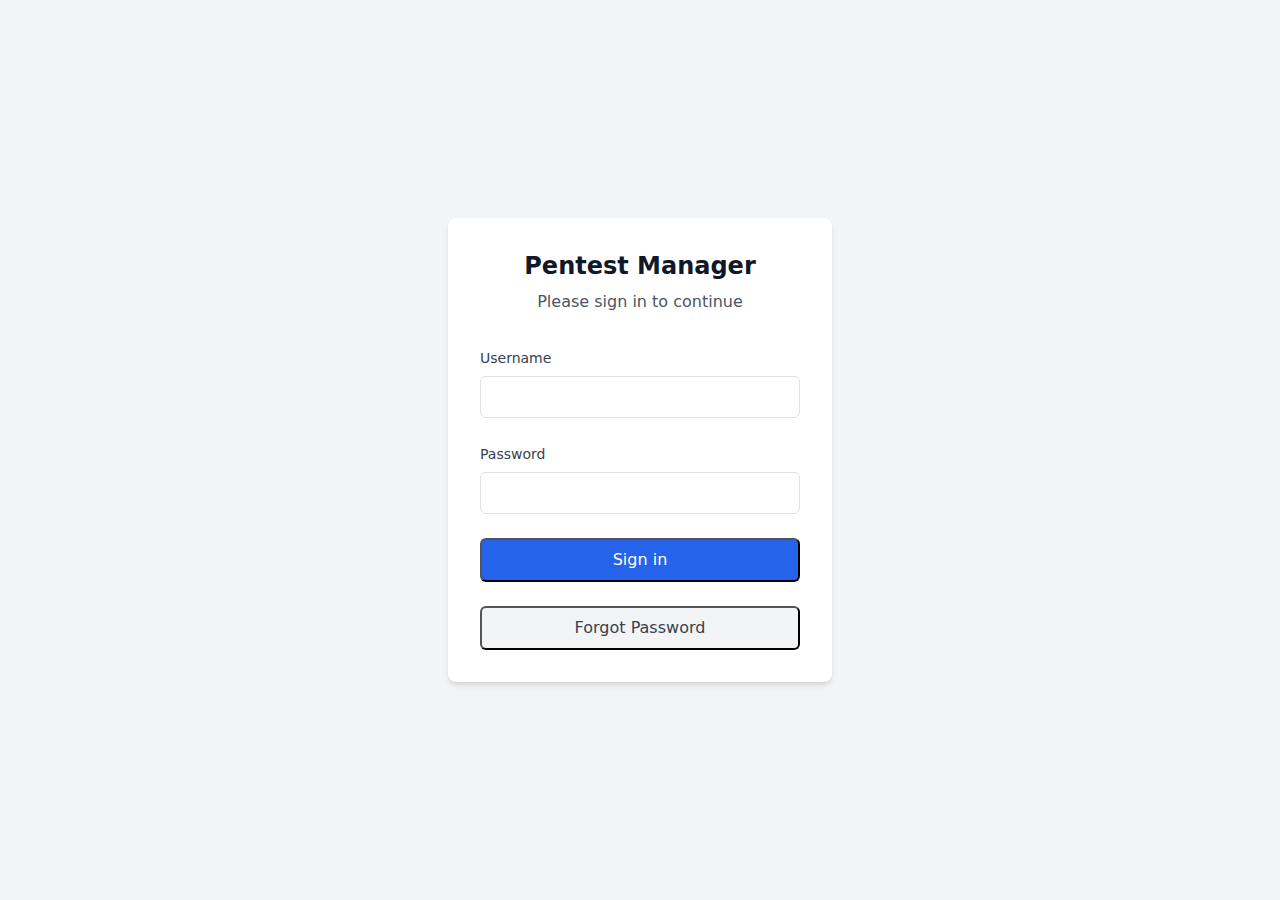
<file: templates/login.html>
<!DOCTYPE html>
<html lang="en">
<head>
    <meta charset="UTF-8">
    <meta name="viewport" content="width=device-width, initial-scale=1.0">
    <title>Pentest Findings Manager - Login</title>
    <link href="https://cdn.jsdelivr.net/npm/bootstrap@5.1.3/dist/css/bootstrap.min.css" rel="stylesheet">
    <style>
        .min-h-screen {
            min-height: 100vh;
        }
        .bg-gray-100 {
            background-color: #f3f4f6;
        }
        .text-gray-600 {
            color: #4b5563;
        }
        .text-gray-700 {
            color: #374151;
        }
        .text-gray-900 {
            color: #111827;
        }
        .text-red-500 {
            color: #ef4444;
        }
        .bg-red-50 {
            background-color: #fef2f2;
        }
        .bg-blue-600 {
            background-color: #2563eb;
        }
        .hover\:bg-blue-700:hover {
            background-color: #1d4ed8;
        }
        .space-y-6 > * + * {
            margin-top: 1.5rem;
        }
        .space-x-2 > * + * {
            margin-left: 0.5rem;
        }
        .w-96 {
            width: 24rem;
        }
        .p-8 {
            padding: 2rem;
        }
        .mb-8 {
            margin-bottom: 2rem;
        }
        .mb-2 {
            margin-bottom: 0.5rem;
        }
        .rounded-lg {
            border-radius: 0.5rem;
        }
        .rounded-md {
            border-radius: 0.375rem;
        }
        .shadow-md {
            box-shadow: 0 4px 6px -1px rgb(0 0 0 / 0.1), 0 2px 4px -2px rgb(0 0 0 / 0.1);
        }
        .text-2xl {
            font-size: 1.5rem;
            line-height: 2rem;
        }
        .text-sm {
            font-size: 0.875rem;
            line-height: 1.25rem;
        }
        .font-bold {
            font-weight: 700;
        }
        .font-medium {
            font-weight: 500;
        }
        .w-full {
            width: 100%;
        }
        .px-4 {
            padding-left: 1rem;
            padding-right: 1rem;
        }
        .py-2 {
            padding-top: 0.5rem;
            padding-bottom: 0.5rem;
        }
        .border {
            border-width: 1px;
        }
        .border-gray-300 {
            border-color: #d1d5db;
        }
        .focus\:ring-2:focus {
            --tw-ring-offset-shadow: var(--tw-ring-inset) 0 0 0 var(--tw-ring-offset-width) var(--tw-ring-offset-color);
            --tw-ring-shadow: var(--tw-ring-inset) 0 0 0 calc(2px + var(--tw-ring-offset-width)) var(--tw-ring-color);
            box-shadow: var(--tw-ring-offset-shadow), var(--tw-ring-shadow), var(--tw-shadow, 0 0 #0000);
        }
        .focus\:ring-blue-500:focus {
            --tw-ring-color: #3b82f6;
        }
        .focus\:border-blue-500:focus {
            border-color: #3b82f6;
        }
        .transition-colors {
            transition-property: color, background-color, border-color, fill, stroke;
            transition-timing-function: cubic-bezier(0.4, 0, 0.2, 1);
            transition-duration: 150ms;
        }
        .focus\:outline-none:focus {
            outline: 2px solid transparent;
            outline-offset: 2px;
        }
        .focus\:ring-offset-2:focus {
            --tw-ring-offset-width: 2px;
        }
        .flex {
            display: flex;
        }
        .items-center {
            align-items: center;
        }
        .justify-center {
            justify-content: center;
        }
        .flex-1 {
            flex: 1 1 0%;
        }
        .bg-gray-100 {
            background-color: #f3f4f6;
        }
        .text-gray-700 {
            color: #374151;
        }
        .hover\:bg-gray-200:hover {
            background-color: #e5e7eb;
        }
        .focus\:ring-gray-500:focus {
            --tw-ring-color: #6b7280;
        }
    </style>
</head>
<body class="min-h-screen bg-gray-100 flex items-center justify-center">
    <div class="bg-white p-8 rounded-lg shadow-md w-96">
        <div class="text-center mb-8">
            <h1 class="text-2xl font-bold text-gray-900 mb-2">Pentest Manager</h1>
            <p class="text-gray-600">Please sign in to continue</p>
        </div>

        <form id="loginForm" class="space-y-6">
            <div id="loginError" class="bg-red-50 p-4 rounded-md flex items-center space-x-2" style="display: none;">
                <svg class="h-5 w-5 text-red-500" viewBox="0 0 24 24" fill="none" stroke="currentColor">
                    <circle cx="12" cy="12" r="10" />
                    <line x1="12" y1="8" x2="12" y2="12" />
                    <line x1="12" y1="16" x2="12" y2="16" />
                </svg>
                <p class="text-sm text-red-500" id="errorMessage"></p>
            </div>

            <div>
                <label for="username" class="block text-sm font-medium text-gray-700 mb-2">Username</label>
                <input type="text" id="username" autocomplete="off" class="w-full px-4 py-2 border border-gray-300 rounded-md focus:ring-2 focus:ring-blue-500 focus:border-blue-500" required>
            </div>

            <div>
                <label for="password" class="block text-sm font-medium text-gray-700 mb-2">Password</label>
                <input type="password" id="password" autocomplete="new-password" class="w-full px-4 py-2 border border-gray-300 rounded-md focus:ring-2 focus:ring-blue-500 focus:border-blue-500" required>
            </div>

            <button type="submit" id="loginButton" class="w-full bg-blue-600 text-white py-2 px-4 rounded-md hover:bg-blue-700 focus:outline-none focus:ring-2 focus:ring-blue-500 focus:ring-offset-2 transition-colors">
                Sign in
            </button>
            <button type="button" id="forgotPasswordButton" class="w-full bg-gray-100 text-gray-700 py-2 px-4 rounded-md hover:bg-gray-200 focus:outline-none focus:ring-2 focus:ring-gray-500 focus:ring-offset-2 transition-colors">
                Forgot Password
            </button>
        </form>
    </div>

    <!-- Password Reset Modals -->
    <div class="modal fade" id="keywordModal" tabindex="-1">
        <div class="modal-dialog">
            <div class="modal-content">
                <div class="modal-header">
                    <h5 class="modal-title">Verify Keywords</h5>
                    <button type="button" class="btn-close" data-bs-dismiss="modal"></button>
                </div>
                <div class="modal-body">
                    <form id="keywordForm">
                        <div class="mb-3">
                            <label for="keyword1" class="form-label">First Keyword</label>
                            <input type="password" class="form-control" id="keyword1" autocomplete="off" required>
                        </div>
                        <div class="mb-3">
                            <label for="keyword2" class="form-label">Second Keyword</label>
                            <input type="password" class="form-control" id="keyword2" autocomplete="off" required>
                        </div>
                    </form>
                </div>
                <div class="modal-footer">
                    <button type="button" class="btn btn-secondary" data-bs-dismiss="modal">Cancel</button>
                    <button type="button" class="btn btn-primary" id="verifyKeywords">Verify</button>
                </div>
            </div>
        </div>
    </div>

    <div class="modal fade" id="resetPasswordModal" tabindex="-1">
        <div class="modal-dialog">
            <div class="modal-content">
                <div class="modal-header">
                    <h5 class="modal-title">Reset Password</h5>
                    <button type="button" class="btn-close" data-bs-dismiss="modal"></button>
                </div>
                <div class="modal-body">
                    <form id="resetPasswordForm">
                        <div class="mb-3">
                            <label for="resetToken" class="form-label">Reset Token</label>
                            <input type="text" class="form-control" id="resetToken" autocomplete="off" required>
                        </div>
                        <div class="mb-3">
                            <label for="newPassword" class="form-label">New Password</label>
                            <input type="password" class="form-control" id="newPassword" autocomplete="new-password" required>
                        </div>
                        <div class="mb-3">
                            <label for="confirmPassword" class="form-label">Confirm Password</label>
                            <input type="password" class="form-control" id="confirmPassword" autocomplete="new-password" required>
                        </div>
                    </form>
                </div>
                <div class="modal-footer">
                    <button type="button" class="btn btn-secondary" data-bs-dismiss="modal">Cancel</button>
                    <button type="button" class="btn btn-primary" id="submitResetPassword">Reset Password</button>
                </div>
            </div>
        </div>
    </div>

    <script src="https://cdn.jsdelivr.net/npm/bootstrap@5.1.3/dist/js/bootstrap.bundle.min.js"></script>
    <script>
        document.addEventListener('DOMContentLoaded', function() {
            // Handle login form submission
            document.getElementById('loginForm').addEventListener('submit', async (e) => {
                e.preventDefault();
                
                const username = document.getElementById('username').value;
                const password = document.getElementById('password').value;
                const loginButton = document.getElementById('loginButton');
                const errorDiv = document.getElementById('loginError');
                const errorMessage = document.getElementById('errorMessage');
                
                // Reset error state
                errorDiv.style.display = 'none';
                loginButton.disabled = true;
                loginButton.textContent = 'Signing in...';
                
                try {
                    const response = await fetch('/api/login', {
                        method: 'POST',
                        headers: {
                            'Content-Type': 'application/json',
                        },
                        body: JSON.stringify({ username, password }),
                    });

                    const data = await response.json();

                    if (response.ok) {
                        // Redirect to main application page on successful login
                        window.location.href = '/app';
                    } else {
                        errorMessage.textContent = data.error || 'Login failed';
                        errorDiv.style.display = 'flex';
                    }
                } catch (error) {
                    console.error('Login error:', error);
                    errorMessage.textContent = 'Network error. Please try again.';
                    errorDiv.style.display = 'flex';
                } finally {
                    loginButton.disabled = false;
                    loginButton.textContent = 'Sign in';
                }
            });

            // Handle forgot password
            document.getElementById('forgotPasswordButton').addEventListener('click', () => {
                const username = document.getElementById('username').value;
                if (!username) {
                    const errorDiv = document.getElementById('loginError');
                    const errorMessage = document.getElementById('errorMessage');
                    errorMessage.textContent = 'Please enter your username first';
                    errorDiv.style.display = 'flex';
                    return;
                }

                // Show the keyword verification modal
                const keywordModal = new bootstrap.Modal(document.getElementById('keywordModal'));
                keywordModal.show();
            });

            // Handle keyword verification
            document.getElementById('verifyKeywords').addEventListener('click', async () => {
                const username = document.getElementById('username').value;
                const keyword1 = document.getElementById('keyword1').value;
                const keyword2 = document.getElementById('keyword2').value;

                try {
                    const response = await fetch('/api/verify-keywords', {
                        method: 'POST',
                        headers: {
                            'Content-Type': 'application/json',
                        },
                        body: JSON.stringify({ username, keyword1, keyword2 }),
                    });

                    const data = await response.json();

                    if (response.ok && data.show_reset) {
                        // Hide keyword modal
                        const keywordModal = bootstrap.Modal.getInstance(document.getElementById('keywordModal'));
                        keywordModal.hide();
                        
                        // Auto-fill the reset token
                        document.getElementById('resetToken').value = data.reset_token;
                        
                        // Show password reset modal
                        const resetModal = new bootstrap.Modal(document.getElementById('resetPasswordModal'));
                        resetModal.show();
                        
                        // Clear keyword form
                        document.getElementById('keywordForm').reset();
                    } else {
                        alert(data.error || 'Invalid keywords');
                    }
                } catch (error) {
                    console.error('Keyword verification error:', error);
                    alert('Network error. Please try again.');
                }
            });

            // Handle password reset
            document.getElementById('submitResetPassword').addEventListener('click', async () => {
                const token = document.getElementById('resetToken').value;
                const newPassword = document.getElementById('newPassword').value;
                const confirmPassword = document.getElementById('confirmPassword').value;

                if (newPassword !== confirmPassword) {
                    alert('Passwords do not match');
                    return;
                }

                try {
                    const response = await fetch('/api/reset-password', {
                        method: 'POST',
                        headers: {
                            'Content-Type': 'application/json',
                        },
                        body: JSON.stringify({
                            token: token,
                            new_password: newPassword
                        }),
                    });

                    const data = await response.json();

                    if (response.ok) {
                        alert('Password reset successful. Please login with your new password.');
                        const modal = bootstrap.Modal.getInstance(document.getElementById('resetPasswordModal'));
                        modal.hide();
                        document.getElementById('resetPasswordForm').reset();
                    } else {
                        alert(data.error || 'Failed to reset password');
                    }
                } catch (error) {
                    console.error('Password reset error:', error);
                    alert('Network error. Please try again.');
                }
            });
        });
    </script>
</body>
</html>
</file>
